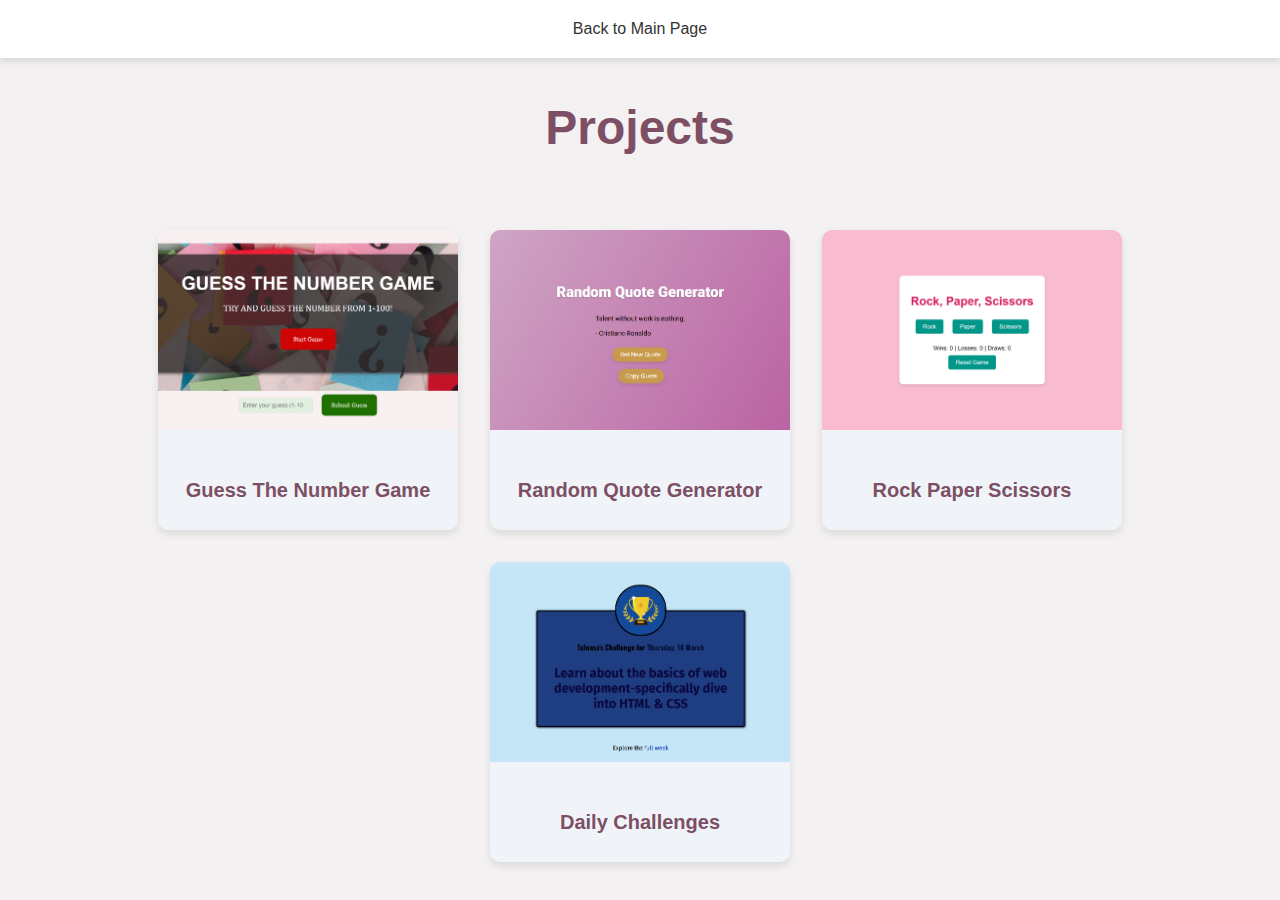
<file: index2.html>
<!DOCTYPE html>
<html lang="en">
<head>
    <meta charset="UTF-8">
    <meta name="viewport" content="width=device-width, initial-scale=1.0">
    <title>Projects</title>
    <link rel="icon" href="favicon.ico">
    <link rel="stylesheet" href="styles2.css">
</head>
<body>
    <nav>
        <a href="https://tal117.github.io/portfolio-website/">Back to Main Page</a>
    </nav>

    <h1>Projects</h1>
    <section id="projects">
        <div class="projects-grid">
            <!-- Card 1 -->
            <div class="card">
                <img src="project1.jpg" alt="Project 1">
                <div class="card-content">
                    <h3 class="card-title">
                        <a href="https://tal117.github.io/guess-the-number-js/" target="_blank">
                            Guess The Number Game
                        </a>
                    </h3>
                </div>
            </div>

            <!-- Card 2 -->
            <div class="card">
                <img src="project2.jpg" alt="Project 2">
                <div class="card-content">
                    <h3 class="card-title">
                        <a href="https://tal117.github.io/quote-generator-project/" target="_blank">
                            Random Quote Generator
                        </a>
                    </h3>
                </div>
            </div>

            <!-- Card 3 -->
            <div class="card">
                <img src="project3.jpg" alt="Project 3">
                <div class="card-content">
                    <h3 class="card-title">
                        <a href="https://tal117.github.io/rock-paper-scissor-project-js/"" target="_blank">
                            Rock Paper Scissors
                        </a>
                    </h3>
                </div>
            </div>

            <!-- Card 4 -->
            <div class="card">
                <img src="project4.jpg" alt="Project 4">
                <div class="card-content">
                    <h3 class="card-title">
                        <a href="https://tal117.github.io/daily-challenge-project/" target="_blank">
                            Daily Challenges
                        </a>
                    </h3>
                </div>
            </div>
        </div>
    </section>
</body>
</html>
</file>
<file: styles2.css>
body {
    font-family: 'Arial', sans-serif;
    margin: 0;
    padding: 0;
    box-sizing: border-box;
    line-height: 1.6;
    background-color: #f4f1f3;
    color: #333;
    scroll-behavior: smooth;
}

*,
*::before,
*::after {
    box-sizing: inherit;
}

nav {
    background: #fff;
    padding: 1rem 0;
    display: flex;
    justify-content: center;
    box-shadow: 0 4px 6px rgba(0, 0, 0, 0.1);
    position: sticky;
    top: 0;
    z-index: 1000;
}

nav a {
    color: #333;
    margin: 0 2rem;
    text-decoration: none;
    font-size: 1rem;
    font-weight: 500;
    transition: color 0.3s ease;
}

nav a:hover {
    color: #7d4f65;
}

h1 {
    font-size: 3rem;
    font-weight: bold;
    margin: 2rem 0;
    text-align: center;
    color: #7d4f65;
}

.projects-grid {
    display: flex;
    flex-wrap: wrap; /* Allows wrapping to the next row */
    justify-content: center; /* Centers the cards in the container */
    gap: 2rem; /* Adds space between the cards */
    max-width: 1200px; /* Limits the container's width */
    margin: 0 auto; /* Centers the grid on the page */
    padding: 2rem; /* Adds space inside the container */
}

.card {
    width: calc(33.333% - 2rem); /* Fits 3 cards per row with gap accounted */
    max-width: 300px; /* Ensures cards don’t get too wide */
    background: #f0f4f8;
    border-radius: 10px;
    overflow: hidden;
    box-shadow: 0 4px 8px rgba(0, 0, 0, 0.1);
    transition: transform 0.3s ease, box-shadow 0.3s ease;
}

.card:hover {
    transform: translateY(-8px);
    box-shadow: 0 8px 20px rgba(0, 0, 0, 0.15);
}

.card img {
    width: 100%;
    height: 200px;
    object-fit: cover;
}

.card-content {
    padding: 1rem;
    text-align: center; /* Centers content inside the card */
}

.card-title {
    font-size: 1.25rem;
    font-weight: bold;
    color: #333;
    margin-bottom: 0.5rem;
}

.card-title a {
    text-decoration: none;
    color: #7d4f65;
}

.card-title a:hover {
    color: #6a11cb;
}

/* Media Query for responsiveness (smaller screens) */
@media (max-width: 768px) {
    .card {
        width: 100%; /* Stacks cards on top of each other */
    }

    h1 {
        font-size: 2rem;
    }
}
</file>
